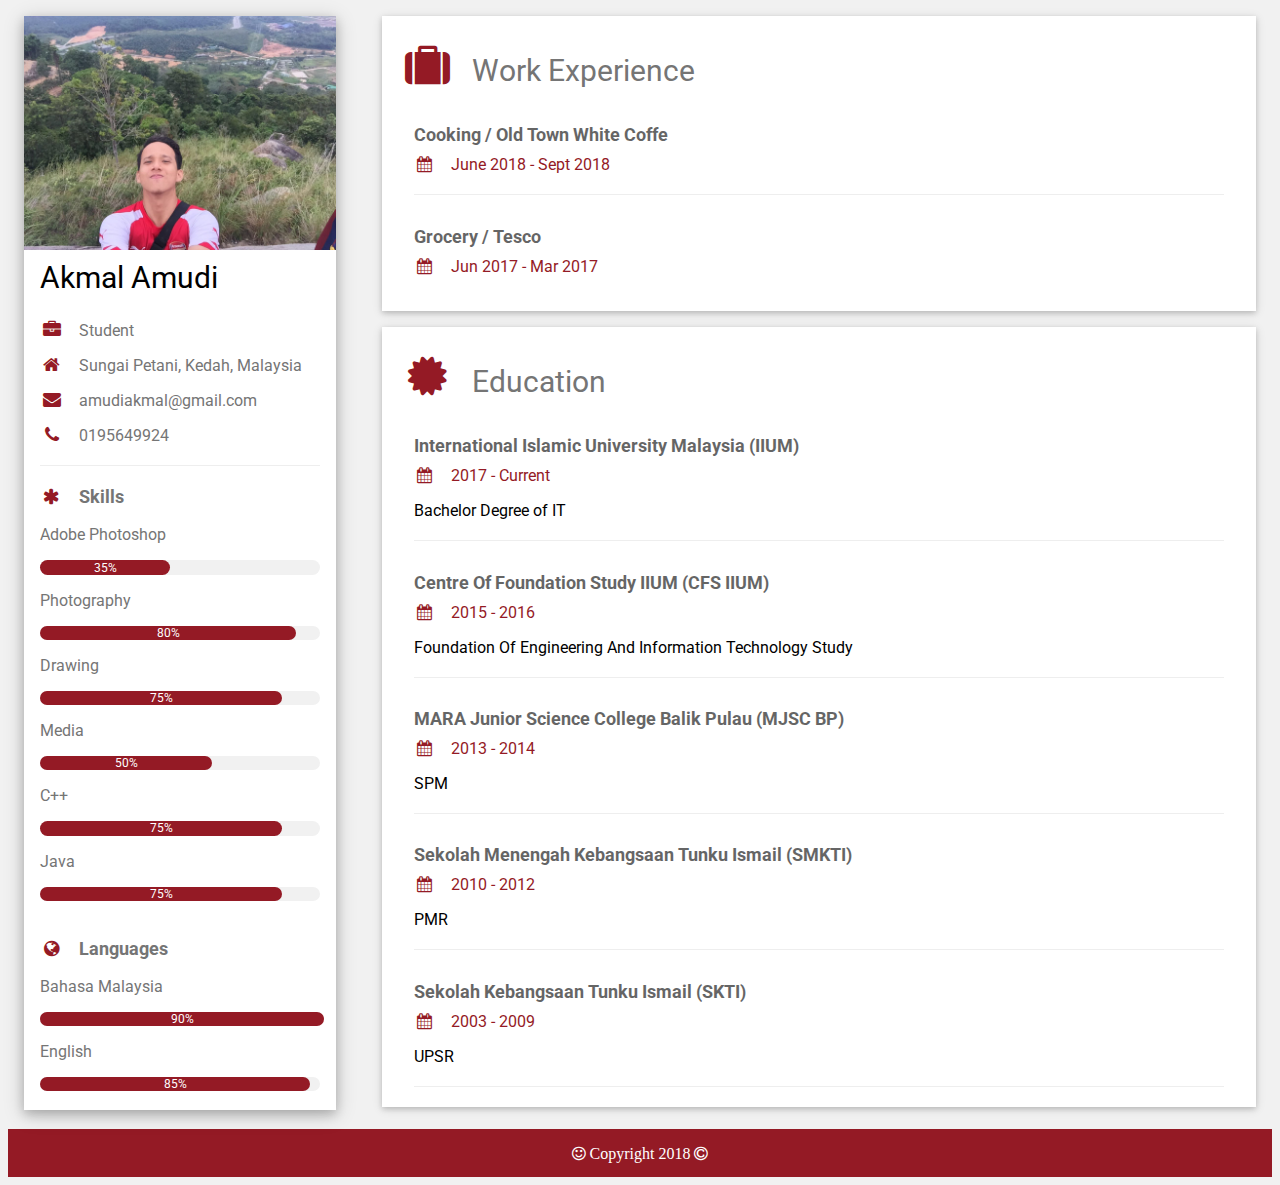
<file: index.html>
<!DOCTYPE html>
<html>
<title>Akmal Amudi's Resume</title>
<meta charset="UTF-8">
<meta name="viewport" content="width=device-width, initial-scale=1">
<link rel="stylesheet" href="resume.css">
<link rel='stylesheet' href='https://fonts.googleapis.com/css?family=Roboto'>
<link rel="stylesheet" href="https://cdnjs.cloudflare.com/ajax/libs/font-awesome/4.7.0/css/font-awesome.min.css">
<style>
html,body,h1,h2,h3,h4,h5,h6 {font-family: "Roboto", sans-serif}
</style>
<link rel="shortcut icon" type="image/ico" href="ironman.ico">
<body class="lightGrey">

<div class="content marginTop" style="max-width:1400px;">

  <div class="rowPadding">

    <div class="three">

      <div class="whity grey_Text crd">
        <div class="containerDisplay">
          <img src="IMG-20160806-WA0007.jpg" style="width:100%" alt="Avatar">
          <div class="bottomLeftDisplay container blacktext">
            <h2>Akmal Amudi</h2>
          </div>
        </div>
        <div class="container">
          <p><i class="fa fa-briefcase fa-fw rightMargin bigFont tealTex"></i>Student</p>
          <p><i class="fa fa-home fa-fw rightMargin bigFont tealTex"></i>Sungai Petani, Kedah, Malaysia</p>
          <p><i class="fa fa-envelope fa-fw rightMargin bigFont tealTex"></i>amudiakmal@gmail.com</p>
          <p><i class="fa fa-phone fa-fw rightMargin bigFont tealTex"></i>0195649924</p>
          <hr>

          <p class="bigFont"><b><i class="fa fa-asterisk fa-fw rightMargin tealTex"></i>Skills</b></p>
          <p>Adobe Photoshop</p>
          <div class="lightGrey xtraLarge smallFont">
            <div class="container centre xtraLarge teal" style="width:35%">35%</div>
          </div>
          <p>Photography</p>
          <div class="lightGrey xtraLarge smallFont">
            <div class="container centre xtraLarge teal" style="width:80%">
              <div class="centre textWhite">80%</div>
            </div>
          </div>
          <p>Drawing</p>
          <div class="lightGrey xtraLarge smallFont">
            <div class="container centre xtraLarge teal" style="width:75%">75%</div>
          </div>
          <p>Media</p>
          <div class="lightGrey xtraLarge smallFont">
            <div class="container centre xtraLarge teal" style="width:50%">50%</div>
          </div>
          <p>C++</p>
          <div class="lightGrey xtraLarge smallFont">
            <div class="container centre xtraLarge teal" style="width:75%">75%</div>
          </div>
          <p>Java</p>
          <div class="lightGrey xtraLarge smallFont">
            <div class="container centre xtraLarge teal" style="width:75%">75%</div>
          </div>
          <br>

          <p class="bigFont w3-text-theme"><b><i class="fa fa-globe fa-fw rightMargin tealTex"></i>Languages</b></p>
          <p>Bahasa Malaysia</p>
          <div class="lightGrey xtraLarge smallFont">
            <div class="container centre xtraLarge teal" style="width:90%">90%</div>
          </div>
          <p>English</p>
          <div class="lightGrey xtraLarge smallFont">
            <div class="container centre xtraLarge teal" style="width:85%">85%</div>
          </div>
          <br>
        </div>
      </div><br>

    </div>

    <div class="twThird">

      <div class="container cards whity marginBottom">
        <h2 class="grey_Text padding16"><i class="fa fa-suitcase fa-fw rightMargin largeXX tealTex"></i>Work Experience</h2>
        <div class="container">
          <h5 class="opacity"><b>Cooking / Old Town White Coffe</b></h5>
          <h6 class="tealTex"><i class="fa fa-calendar fa-fw rightMargin"></i>June 2018 - Sept 2018</h6>
          <p></p>
          <hr>
        </div>
        <div class="container">
          <h5 class="opacity"><b>Grocery / Tesco</b></h5>
          <h6 class="tealTex"><i class="fa fa-calendar fa-fw rightMargin"></i>Jun 2017 - Mar 2017</h6>
          <p></p><br>
        </div>
      </div>

      <div class="container cards whity">
        <h2 class="grey_Text padding16"><i class="fa fa-certificate fa-fw rightMargin largeXX tealTex"></i>Education</h2>
        <div class="container">
          <h5 class="opacity"><b>International Islamic University Malaysia (IIUM)</b></h5>
          <h6 class="tealTex"><i class="fa fa-calendar fa-fw rightMargin"></i>2017 - Current</h6>
          <p>Bachelor Degree of IT</p>
          <hr>
        </div>
        <div class="container">
          <h5 class="opacity"><b>Centre Of Foundation Study IIUM (CFS IIUM)</b></h5>
          <h6 class="tealTex"><i class="fa fa-calendar fa-fw rightMargin"></i>2015 - 2016</h6>
          <p>Foundation Of Engineering And Information Technology Study</p>
          <hr>
        </div>
        <div class="container">
          <h5 class="opacity"><b>MARA Junior Science College Balik Pulau (MJSC BP)</b></h5>
          <h6 class="tealTex"><i class="fa fa-calendar fa-fw rightMargin"></i>2013 - 2014</h6>
          <p>SPM</p>
          <hr>
        </div>
        <div class="container">
          <h5 class="opacity"><b>Sekolah Menengah Kebangsaan Tunku Ismail (SMKTI)</b></h5>
          <h6 class="tealTex"><i class="fa fa-calendar fa-fw rightMargin"></i>2010 - 2012</h6>
          <p>PMR</p>
          <hr>
        </div>
        <div class="container">
          <h5 class="opacity"><b>Sekolah Kebangsaan Tunku Ismail (SKTI)</b></h5>
          <h6 class="tealTex"><i class="fa fa-calendar fa-fw rightMargin"></i>2003 - 2009</h6>
          <p>UPSR</p>
          <hr>
        </div>
      </div>

    </div>

  </div>

</div>

<footer class="textWhite">
  <p class="fa  fa-smile-o opacityhover"> Copyright 2018</p>
  <i class="fa fa-copyright opacityhover"></i>
</footer>

</body>
</html>
</file>
<file: resume.css>
h1{font-size:36px}h2{font-size:30px}h3{font-size:24px}h4{font-size:20px}h5{font-size:18px}h6{font-size:16px}
h1,h2,h3,h4,h5,h6{font-family:"Segoe UI",Arial,sans-serif;font-weight:400;margin:10px 0}
hr{box-sizing:content-box;height:0;overflow:visible}
hr{border:0;border-top:1px solid #eee;margin:20px 0}
img{border-style:none}
img{vertical-align:middle}
*:before,*:after{box-sizing:inherit}
.three{float:left;width:25%}
.twThird{float:right;width:70%}
.lightGrey{color:#000!important;background-color:#f1f1f1!important}
.marginTop{margin-top:16px!important}.w3-margin-bottom{margin-bottom:16px!important}
.marginBottom{margin-bottom:16px!important}
.container:after,.container:before,.rowPadding:after,.rowPadding:before,{content:"";display:table;clear:both}
.opacity,.opacityhover:hover{opacity:0.60}
.rowPadding,.rowPadding>.hlf,.rowPadding>.three,.rowPadding>.twThird{padding:0 8px}
.whity{color:#000!important;background-color:#fff!important}
.grey_Text{color:#757575!important}
.padding16{padding-top:16px!important;padding-bottom:16px!important}
.crd{box-shadow:0 4px 10px 0 rgba(0,0,0,0.2),0 4px 20px 0 rgba(0,0,0,0.19)}
.cards{box-shadow:0 2px 5px 0 rgba(0,0,0,0.16),0 2px 10px 0 rgba(0,0,0,0.12)}
.containerDisplay{position:relative}
.containerDisplay:hover{display:block}.containerDisplay:hover
.bottomLeftDisplay{position:absolute;left:0;bottom:0}
.container{padding:0.01em 16px}
.blacktext{color:#000!important}
.container:after,.container:before,.rowPadding:after,.rowPadding:before{content:"";display:table;clear:both}
.rightMargin{margin-right:16px!important}
.bigFont{font-size:18px!important}
img{border-style:none}.largeXX{font-size:45px!important}
.tealTex{color:#941A25!important}
.xtraLarge{border-radius:16px}
.smallFont{font-size:12px!important}
.teal{color:#fff!important;background-color:#941A25!important}
.centre{text-align:center!important}
.centre{display:inline-block;width:auto}
.centre{text-align:center}
.textWhite{color:#fff!important}
footer{background-color: #941A25;text-align: center; clear: both}
</file>
